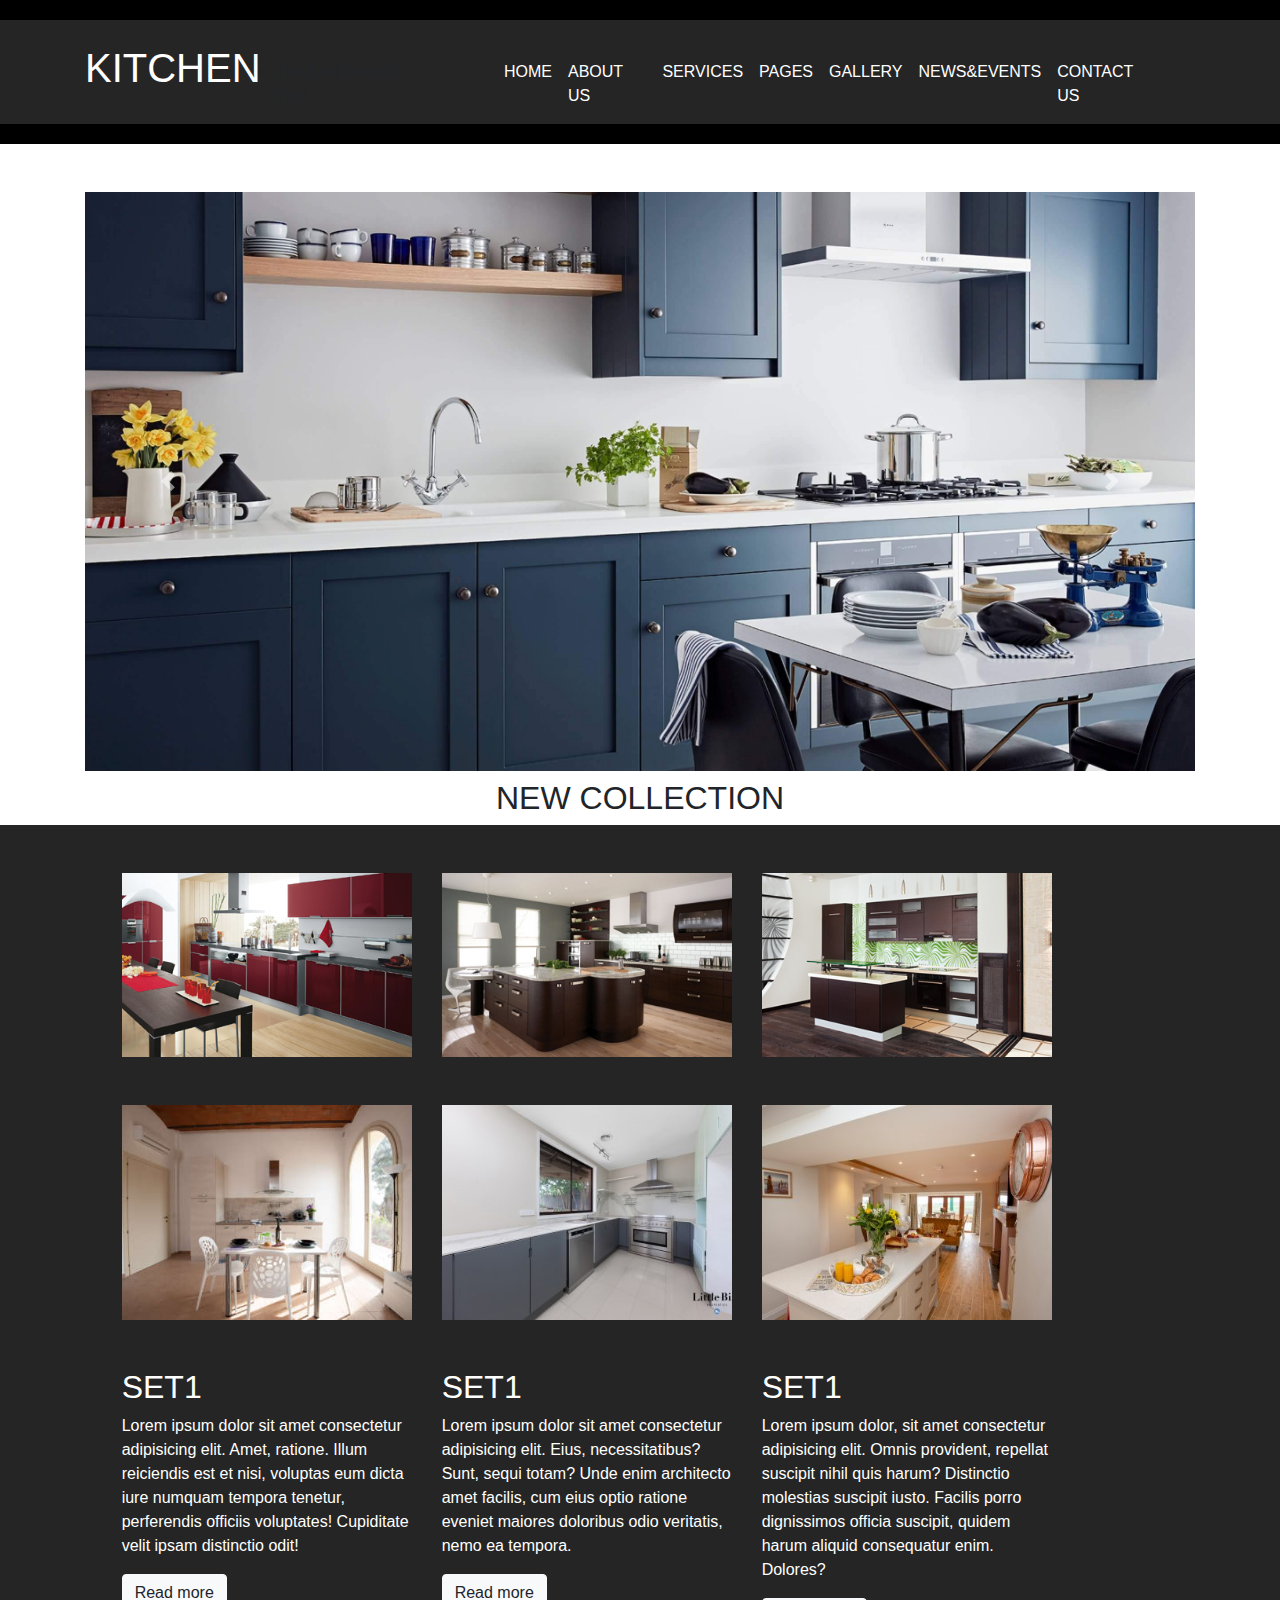
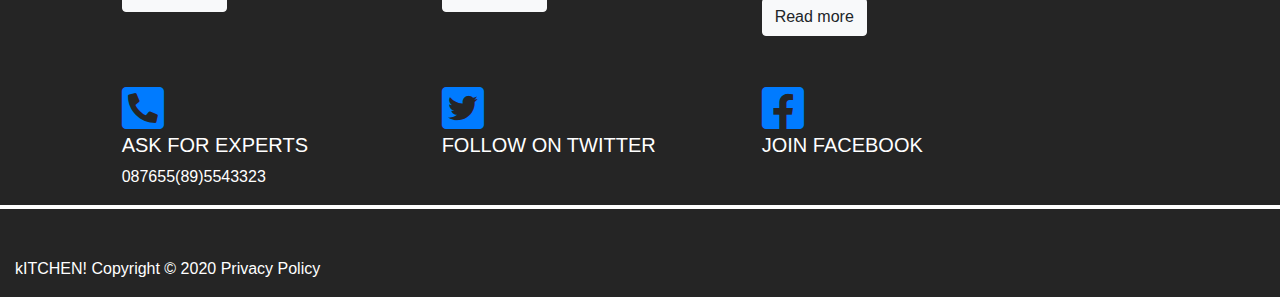
<file: index.html>
<!DOCTYPE html>
<html>

<head>
    <title>Home</title>
    <link rel="stylesheet" href="css/all.min.css">
    <link rel="stylesheet" href="css/animate.css">
    <link rel="stylesheet" href="css/bootstrap.css">
    <link rel="stylesheet" href="css/style.css">
    <link rel="shortcut icon" href="images/favicon.ico">
</head>

<body>
    <!---------------------HEADER----------------------->
    <header class="top-header">
        <div class="container">
            <div class="row">
                <div class="col-md-12">
                </div>
                <!-- close column-->
            </div>
            <!--close row-->
        </div>
        <!--close container-->


        <div class="logo-section">

            <div class="container">
                <div class="row pt-4">

                    <div class="col-md-2 text-white ">
                        <h1>KITCHEN</h1>
                    </div>
                    <!-- close column-->
                    <div class="col-md-2 pt-3 ">
                        <ul>
                            <li>
                                <p>The Best Idea For You!</p>
                            </li>
                        </ul>
                    </div>

                    <div class="col-md-8">
                        <nav class="navbar navbar-expand-lg navbar-light  primary-bg ">
                            <div class="container ">
                                <button class="navbar-toggler" type="button" data-toggle="collapse" data-target="   #navbarSupportedContent" aria-controls="navbarSupportedContent" aria-expanded="false" aria-label="Toggle navigation">
              <span class="navbar-toggler-icon"></span>
          </button>

                                <div class="collapse navbar-collapse" id="navbarSupportedContent">
                                    <ul class="navbar-nav ">
                                        <li class="nav-item"><a class="nav-link text-white" href="index.html">HOME</a></li>
                                        <li class="nav-item"><a class="nav-link text-white" href="aboutus.html">ABOUT US </a></li>
                                        <li class="nav-item"> <a class="nav-link text-white" href="services.html">SERVICES</a> </li>
                                        <li class="nav-item"> <a class="nav-link text-white" href="pages.html">PAGES</a> </li>
                                        <li class="nav-item"> <a class="nav-link text-white" href="gallery.htnl">GALLERY</a> </li>
                                        <li class="nav-item"> <a class="nav-link text-white" href="news.html">NEWS&EVENTS</a> </li>
                                        <li class="nav-item"> <a class="nav-link text-white" href="contact.html">CONTACT US</a> </li>
                                    </ul>
                                </div>
                            </div>
                            <!--close container-->
                        </nav>

                    </div>
                    <!--closerow-->
                </div>
                <!--close row-->
            </div>
            <!--close container-->
        </div>
        <!---CLOSE LOGODIV-->

        <div class="top-header">
            <div class="container">
                <div class="row">
                    <div class="col-md-12">
                    </div>
                    <!-- close column-->
                </div>
                <!--close row-->
            </div>
            <!--close container-->

        </div>
    </header>

    <section class="sliding">
        <div class="container">
            <div class="row pt-5 ">
                <div class="col-md-12">

                    <div id="carouselExampleInterval" class="carousel slide" data-ride="carousel">
                        <div class="carousel-inner">
                            <div class="carousel-item active" data-interval="10000">
                                <img src="images/k2.jpg" class="d-block w-100" alt="...">
                            </div>
                            <div class="carousel-item" data-interval="2000">
                                <img src="images/k3.jpg" class="d-block w-100" alt="...">
                            </div>
                            <div class="carousel-item">
                                <img src="images/k4.jpg" class="d-block w-100" alt="...">
                            </div>
                            <div class="carousel-item">
                                <img src="images/k5.jpg" class="d-block w-100" alt="...">
                            </div>
                            <div class="carousel-item">
                                <img src="images/k6.png" class="d-block w-100" alt="...">
                            </div>
                            <div class="carousel-item">
                                <img src="images/k7.jpg" class="d-block w-100" alt="...">
                            </div>
                        </div>
                        <a class="carousel-control-prev" href="#carouselExampleInterval" role="button" data-slide="prev">
                            <span class="carousel-control-prev-icon" aria-hidden="true"></span>
                            <span class="sr-only">Previous</span>
                        </a>
                        <a class="carousel-control-next" href="#carouselExampleInterval" role="button" data-slide="next">
                            <span class="carousel-control-next-icon" aria-hidden="true"></span>
                            <span class="sr-only">Next</span>
                        </a>
                    </div>
                    <!-- close column-->
                </div>
                <!--close row-->
            </div>
            <!--close container-->


    </section>





    <section class="sliding">
        <div class="container-fluid pt-2">
            <h2 class="text-center">NEW COLLECTION</h2>
            <div class="row pt-5 color-gray">
                <div class="col-md-1 ">
                </div>

                <div class="col-md-3 ">
                    <img src="images/sk1.jpg">
                </div>
                <div class="col-md-3 ">
                    <img src="images/ck2.jpg">
                </div>
                <div class="col-md-3 ">
                    <img src="images/ck1.jpg">

                </div>
                <div class="col-md-1 ">
                </div>
            </div>
            <!--closerow-->

            <div class="row pt-5 color-gray">
                <div class="col-md-1 ">
                </div>
                <div class="col-md-3 ">
                    <img src="images/sk0.jpg">
                </div>
                <div class="col-md-3 ">
                    <img src="images/sk5.jpg">
                </div>
                <div class="col-md-3 ">
                    <img src="images/sk6.jpg">
                </div>
                <div class="col-md-1 ">
                </div>
            </div>
            <!--closerow-->

            <div class="row pt-5 color-gray text-white">


                <div class="col-md-1 ">

                </div>
                <div class="col-md-3 ">
                    <h2>SET1</h2>
                    <p>Lorem ipsum dolor sit amet consectetur adipisicing elit. Amet, ratione. Illum reiciendis est et nisi, voluptas eum dicta iure numquam tempora tenetur, perferendis officiis voluptates! Cupiditate velit ipsam distinctio odit!</p>
                    <button type="button" class="btn btn-light" data-toggle="button" aria-pressed="false">
                        Read more
                      </button>
                </div>
                <div class="col-md-3 ">
                    <h2>SET1</h2>
                    <p>Lorem ipsum dolor sit amet consectetur adipisicing elit. Eius, necessitatibus? Sunt, sequi totam? Unde enim architecto amet facilis, cum eius optio ratione eveniet maiores doloribus odio veritatis, nemo ea tempora.</p>
                    <button type="button" class="btn btn-light" data-toggle="button" aria-pressed="false">
                        Read more
                      </button>
                </div>
                <div class="col-md-3 ">
                    <h2>SET1</h2>
                    <p>Lorem ipsum dolor, sit amet consectetur adipisicing elit. Omnis provident, repellat suscipit nihil quis harum? Distinctio molestias suscipit iusto. Facilis porro dignissimos officia suscipit, quidem harum aliquid consequatur enim.
                        Dolores?
                    </p>
                    <button type="button" class="btn btn-light" data-toggle="button" aria-pressed="false">
                        Read more
                      </button>
                </div>
                <div class="col-md-1 ">
                </div>



            </div>
            <!--closerow-->

            <!-- <div class="full-container pt-2"> -->
            <div class="row pt-5 color-gray text-white">
                <div class="col-md-1 ">
                </div>

                <div class="col-md-3 ">
                    <a href="https://www.facebook.com/pages/category/coffee-shop/" target="_blank"> <span class="fa fa-phone-square-alt fa-3x"></span></a>
                    <h5>ASK FOR EXPERTS</h5>
                    <p>087655(89)5543323</p>
                </div>
                <div class="col-md-3 ">
                    <a href="https://twitter.com/CityKitchener?ref_src=twsrc%5Egoogle%7Ctwcamp%5Eserp%7Ctwgr%5Eauthor" target="_blank"> <span class="fab fa-twitter-square fa-3x"></span></a>
                    <h5>FOLLOW ON TWITTER</h5>
                </div>
                <div class="col-md-3 ">
                    <a href="https://www.facebook.com/thekitchenlhr/" target="_blank"> <span class="fab fa-facebook-square fa-3x"></span></a>
                    <h5>JOIN FACEBOOK</h5>

                </div>

                <div class="col-md-1 ">

                </div>

            </div>
            <!--closerow-->


        </div>
        <!--close container-->


    </section>

    <footer>
        <div class="container-fluid pt-1">
            <div class="row pt-5 color-gray text-white">
                <div class="col-md-12">
                    <p> kITCHEN! Copyright © 2020 Privacy Policy</p>
                </div>
            </div>
        </div>

    </footer>



















    <script src="js/jquery-3.4.1.min.js"></script>
    <script src="js/bootstrap.min.js"></script>
    <script src="js/wow.min.js"></script>


</body>

</html>
</file>
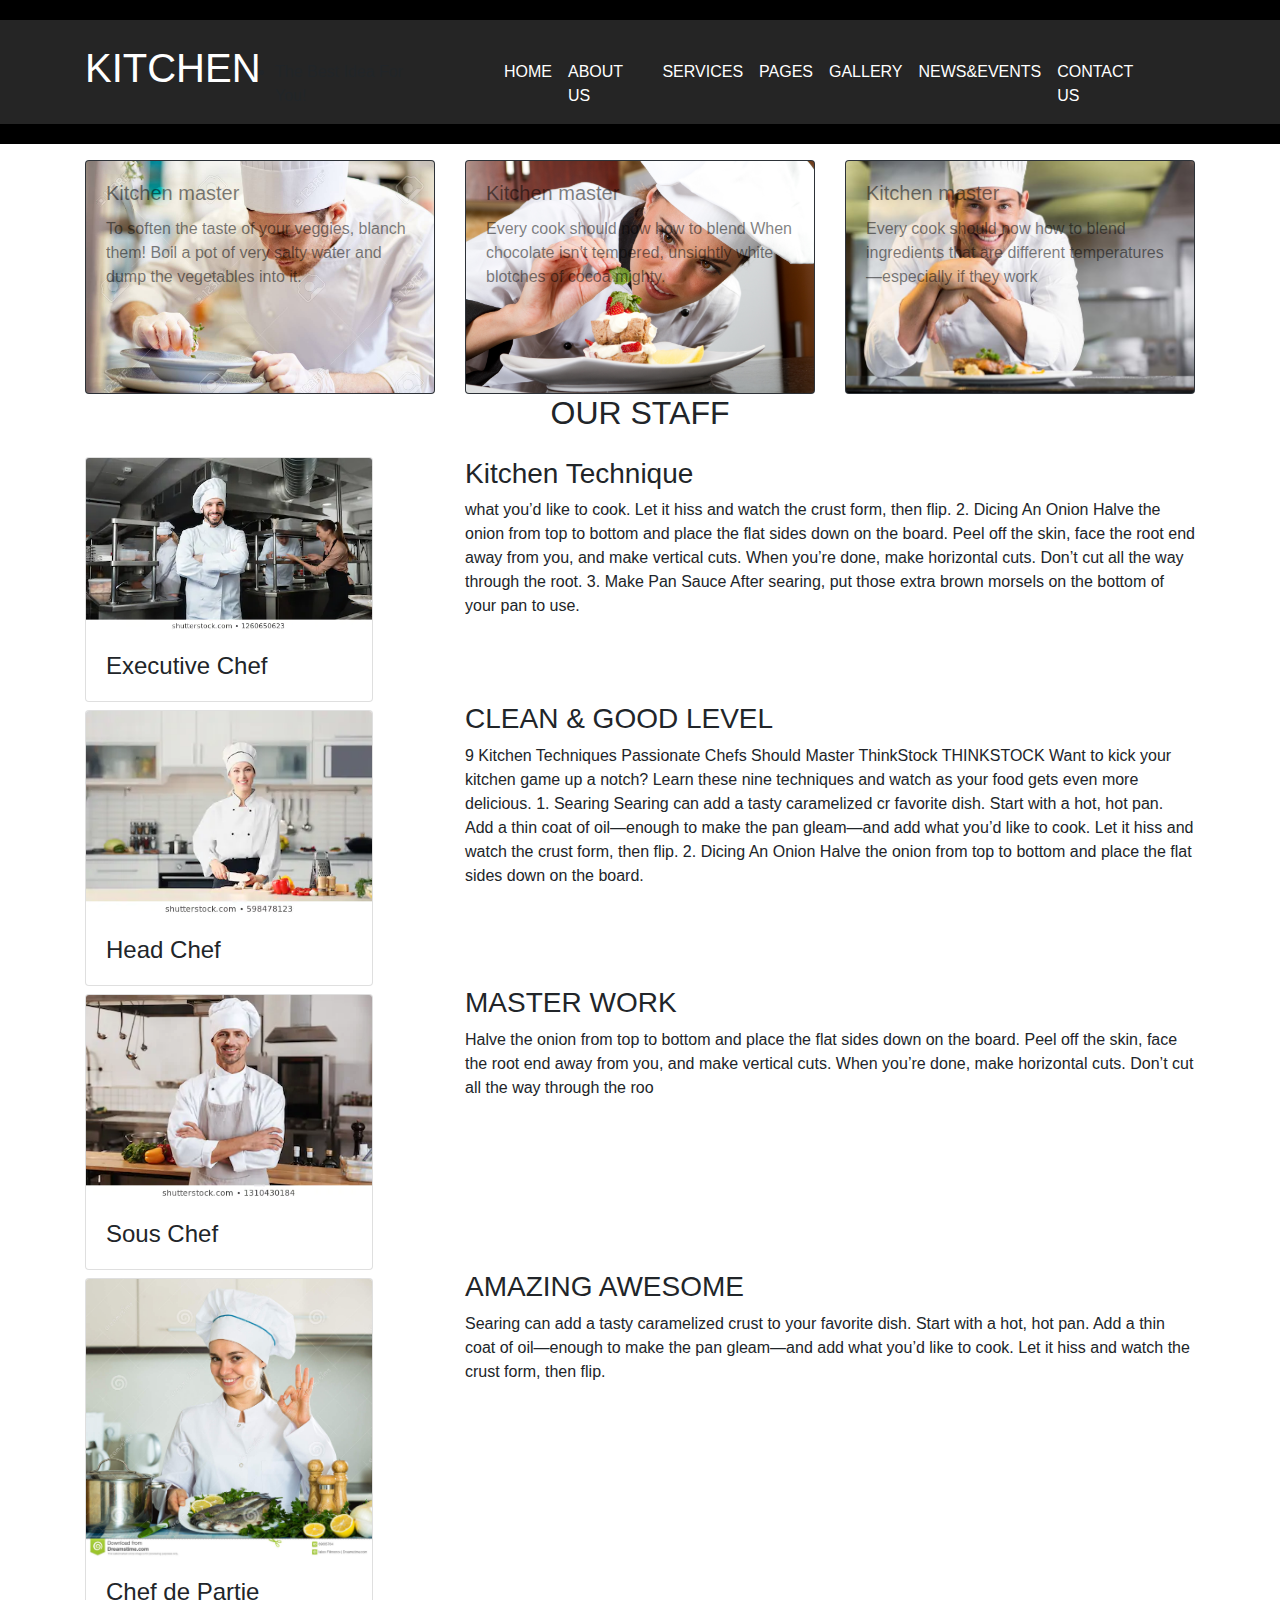
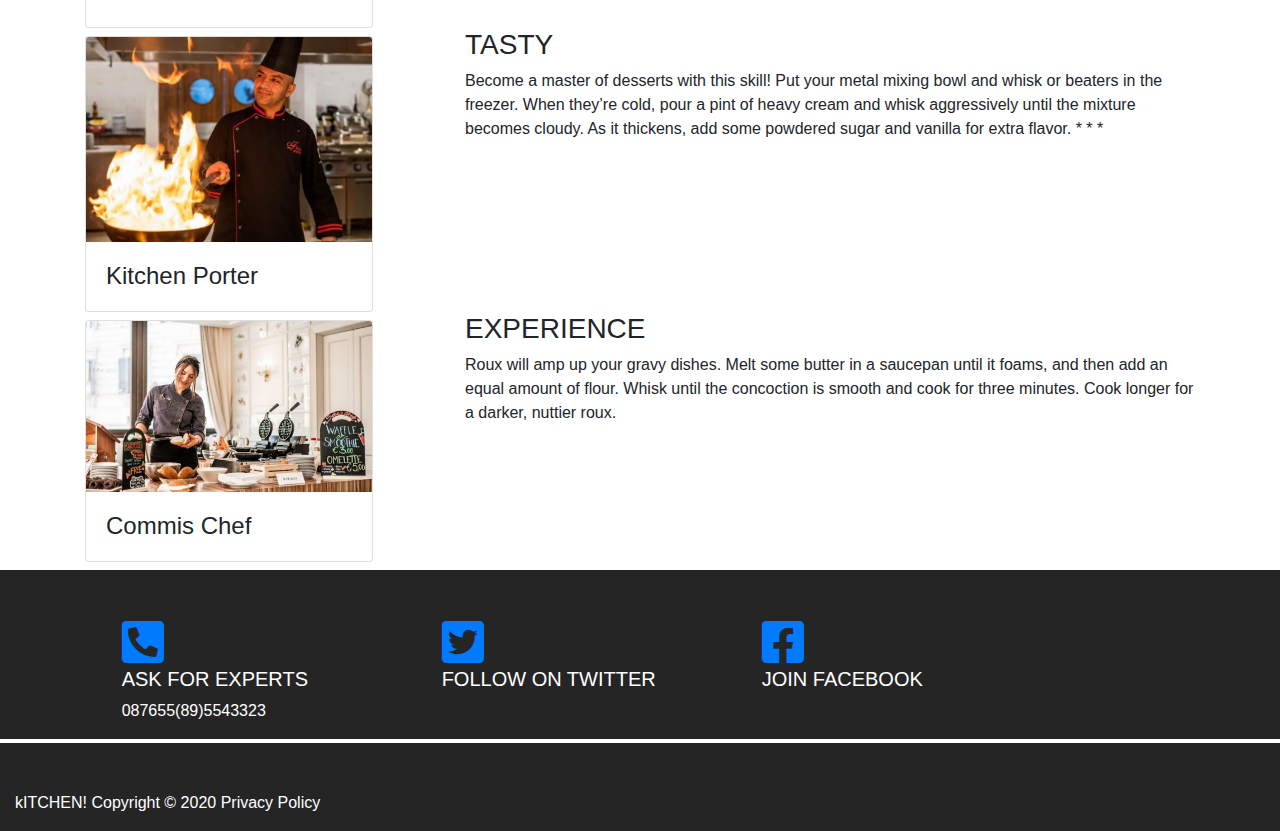
<file: aboutus.html>
<!DOCTYPE html>
<html>

<head>
    <title>About</title>
    <link rel="stylesheet" href="css/all.min.css">
    <link rel="stylesheet" href="css/animate.css">
    <link rel="stylesheet" href="css/bootstrap.css">
    <link rel="stylesheet" href="css/style.css">
    <link rel="shortcut icon" href="images/favicon.ico">
</head>

<body>
    <!---------------------HEADER----------------------->
    <header class="top-header">
        <div class="container">
            <div class="row">
                <div class="col-md-12">
                </div>
                <!-- close column-->
            </div>
            <!--close row-->
        </div>
        <!--close container-->


        <div class="logo-section">

            <div class="container">
                <div class="row pt-4">

                    <div class="col-md-2 text-white ">
                        <h1>KITCHEN</h1>
                    </div>
                    <!-- close column-->
                    <div class="col-md-2 pt-3 ">
                        <ul>
                            <li>
                                <p>The Best Idea For You!</p>
                            </li>
                        </ul>
                    </div>

                    <div class="col-md-8">
                        <nav class="navbar navbar-expand-lg navbar-light  primary-bg ">
                            <div class="container ">
                                <button class="navbar-toggler" type="button" data-toggle="collapse" data-target="   #navbarSupportedContent" aria-controls="navbarSupportedContent" aria-expanded="false" aria-label="Toggle navigation">
              <span class="navbar-toggler-icon"></span>
          </button>

                                <div class="collapse navbar-collapse" id="navbarSupportedContent">
                                    <ul class="navbar-nav ">
                                        <li class="nav-item"><a class="nav-link text-white" href="index.html">HOME</a></li>
                                        <li class="nav-item"><a class="nav-link text-white" href="aboutus.html">ABOUT US </a></li>
                                        <li class="nav-item"> <a class="nav-link text-white" href="services.html">SERVICES</a> </li>
                                        <li class="nav-item"> <a class="nav-link text-white" href="pages.html">PAGES</a> </li>
                                        <li class="nav-item"> <a class="nav-link text-white" href="gallery.html">GALLERY</a> </li>
                                        <li class="nav-item"> <a class="nav-link text-white" href="#">NEWS&EVENTS</a> </li>
                                        <li class="nav-item"> <a class="nav-link text-white" href="contactus.html">CONTACT US</a> </li>
                                    </ul>
                                </div>
                            </div>
                            <!--close container-->
                        </nav>

                    </div>
                    <!--closerow-->
                </div>
                <!--close row-->
            </div>
            <!--close container-->
        </div>
        <!---CLOSE LOGODIV-->

        <div class="top-header">
            <div class="container">
                <div class="row">
                    <div class="col-md-12">
                    </div>
                    <!-- close column-->
                </div>
                <!--close row-->
            </div>
            <!--close container-->

        </div>
    </header>


    <section>
        <div class="container">

            <div class="row pt-3">

                <div class="col-md-4">
                    <div class="card bg-dark text-black-50">
                        <img src="images/kc10.jpg" class="card-img" alt="...">
                        <div class="card-img-overlay">
                            <h5 class="card-title">Kitchen master</h5>
                            <p class="card-text">To soften the taste of your veggies, blanch them! Boil a pot of very salty water and dump the vegetables into it.</p>
                        </div>
                    </div>
                </div>
                <!-- close column-->


                <div class="col-md-4">
                    <div class="card bg-dark text-black-50">
                        <img src="images/kc9.jpg" class="card-img" alt="...">
                        <div class="card-img-overlay">
                            <h5 class="card-title">Kitchen master</h5>
                            <p class="card-text">Every cook should now how to blend When chocolate isn’t tempered, unsightly white blotches of cocoa mighty.</p>
                        </div>
                    </div>
                </div>
                <!-- close column-->


                <div class="col-md-4">
                    <div class="card bg-dark text-black-50">
                        <img src="images/kc8.jpg" class="card-img" alt="...">
                        <div class="card-img-overlay">
                            <h5 class="card-title">Kitchen master</h5>
                            <p class="card-text">Every cook should now how to blend ingredients that are different temperatures—especially if they work</p>
                        </div>
                    </div>
                </div>
                <!-- close column-->


            </div>
            <!--close row-->
        </div>
        <!--close container-->



    </section>



    <section>
        <div class="container">
            <h2 class="text-center"> OUR STAFF</h2>
            <div class="row pt-3">



                <div class="col-md-4">
                    <div class="card" style="width: 18rem;">
                        <img src="images/kc6.webp" class="card-img-top" alt="...">
                        <div class="card-body">
                            <h4 class="card-text">Executive Chef</h4>
                        </div>
                    </div>

                </div>
                <!-- close column-->
                <div class="col-md-8">
                    <h3>Kitchen Technique</h3>
                    <p>

                        what you’d like to cook. Let it hiss and watch the crust form, then flip. 2. Dicing An Onion Halve the onion from top to bottom and place the flat sides down on the board. Peel off the skin, face the root end away from you, and make vertical cuts. When
                        you’re done, make horizontal cuts. Don’t cut all the way through the root. 3. Make Pan Sauce After searing, put those extra brown morsels on the bottom of your pan to use.


                    </p>

                </div>


                <div class="col-md-4 pt-2">
                    <div class="card" style="width: 18rem;">
                        <img src="images/kc4.webp" class="card-img-top" alt="...">
                        <div class="card-body">
                            <h4 class="card-text">Head Chef</h4>
                        </div>
                    </div>

                </div>
                <!-- close column-->
                <div class="col-md-8">
                    <h3>CLEAN & GOOD LEVEL</h3>
                    <p>

                        9 Kitchen Techniques Passionate Chefs Should Master ThinkStock THINKSTOCK Want to kick your kitchen game up a notch? Learn these nine techniques and watch as your food gets even more delicious. 1. Searing Searing can add a tasty caramelized cr favorite
                        dish. Start with a hot, hot pan. Add a thin coat of oil—enough to make the pan gleam—and add what you’d like to cook. Let it hiss and watch the crust form, then flip. 2. Dicing An Onion Halve the onion from top to bottom and place
                        the flat sides down on the board.

                    </p>

                </div>



                <div class="col-md-4 pt-2">
                    <div class="card" style="width: 18rem;">
                        <img src="images/kc2.webp" class="card-img-top" alt="...">
                        <div class="card-body">
                            <h4 class="card-text">Sous Chef</h4>
                        </div>
                    </div>

                </div>
                <!-- close column-->
                <div class="col-md-8">
                    <h3>MASTER WORK</h3>
                    <p>

                        Halve the onion from top to bottom and place the flat sides down on the board. Peel off the skin, face the root end away from you, and make vertical cuts. When you’re done, make horizontal cuts. Don’t cut all the way through the roo

                    </p>

                </div>


                <div class="col-md-4 pt-2">
                    <div class="card" style="width: 18rem;">
                        <img src="images/kc3.jpg" class="card-img-top" alt="...">
                        <div class="card-body">
                            <h4 class="card-text">Chef de Partie</h4>
                        </div>
                    </div>

                </div>
                <!-- close column-->
                <div class="col-md-8">
                    <h3>AMAZING AWESOME</h3>
                    <p>

                        Searing can add a tasty caramelized crust to your favorite dish. Start with a hot, hot pan. Add a thin coat of oil—enough to make the pan gleam—and add what you’d like to cook. Let it hiss and watch the crust form, then flip.
                    </p>

                </div>


                <div class="col-md-4 pt-2">
                    <div class="card" style="width: 18rem;">
                        <img src="images/kc7.jpg" class="card-img-top" alt="...">
                        <div class="card-body">
                            <h4 class="card-text">Kitchen Porter</h4>
                        </div>
                    </div>

                </div>
                <!-- close column-->
                <div class="col-md-8">
                    <h3>TASTY</h3>
                    <p>

                        Become a master of desserts with this skill! Put your metal mixing bowl and whisk or beaters in the freezer. When they’re cold, pour a pint of heavy cream and whisk aggressively until the mixture becomes cloudy. As it thickens, add some powdered sugar
                        and vanilla for extra flavor. * * *


                    </p>

                </div>




                <div class="col-md-4 pt-2">
                    <div class="card" style="width: 18rem;">
                        <img src="images/kc1.jpg" class="card-img-top" alt="...">
                        <div class="card-body">
                            <h4 class="card-text">Commis Chef</h4>
                        </div>
                    </div>

                </div>
                <!-- close column-->
                <div class="col-md-8">
                    <h3>EXPERIENCE</h3>
                    <p>

                        Roux will amp up your gravy dishes. Melt some butter in a saucepan until it foams, and then add an equal amount of flour. Whisk until the concoction is smooth and cook for three minutes. Cook longer for a darker, nuttier roux.



                    </p>

                </div>






            </div>
            <!--close row-->
        </div>
        <!--close container-->






        <div class="container-fluid pt-2">
            <div class="row pt-5 color-gray text-white">
                <div class="col-md-1 ">
                </div>

                <div class="col-md-3 ">
                    <a href="https://www.facebook.com/pages/category/coffee-shop/" target="_blank"> <span class="fa fa-phone-square-alt fa-3x"></span></a>
                    <h5>ASK FOR EXPERTS</h5>
                    <p>087655(89)5543323</p>
                </div>
                <div class="col-md-3 ">
                    <a href="https://twitter.com/CityKitchener?ref_src=twsrc%5Egoogle%7Ctwcamp%5Eserp%7Ctwgr%5Eauthor" target="_blank"> <span class="fab fa-twitter-square fa-3x"></span></a>
                    <h5>FOLLOW ON TWITTER</h5>
                </div>
                <div class="col-md-3 ">
                    <a href="https://www.facebook.com/thekitchenlhr/" target="_blank"> <span class="fab fa-facebook-square fa-3x"></span></a>
                    <h5>JOIN FACEBOOK</h5>

                </div>

                <div class="col-md-1 ">

                </div>

            </div>
            <!--closerow-->


        </div>
        <!--close container-->


    </section>

    <footer>
        <div class="container-fluid pt-1">
            <div class="row pt-5 color-gray text-white">
                <div class="col-md-12">
                    <p> kITCHEN! Copyright © 2020 Privacy Policy</p>
                </div>
            </div>
        </div>

    </footer>






    <script src="js/jquery-3.4.1.min.js"></script>
    <script src="js/bootstrap.min.js"></script>
    <script src="js/wow.min.js"></script>


</body>

</html>
</file>
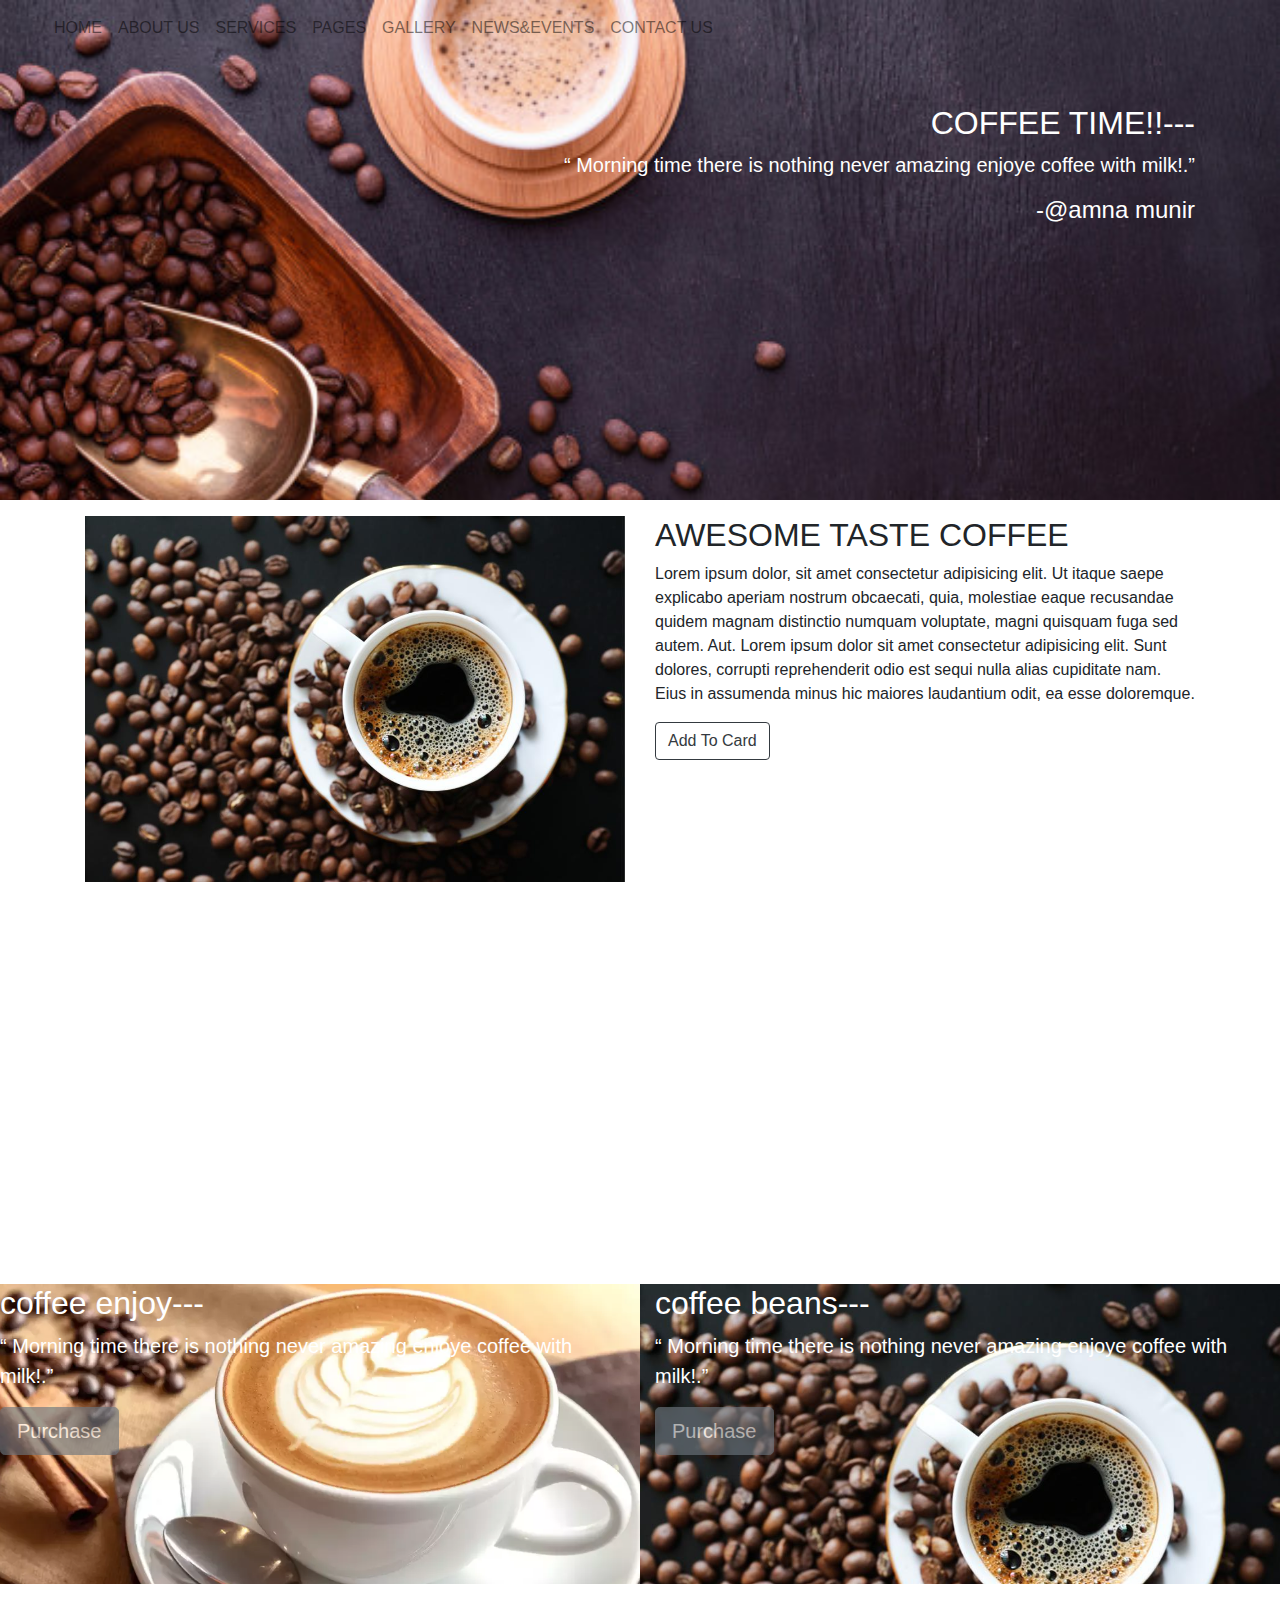
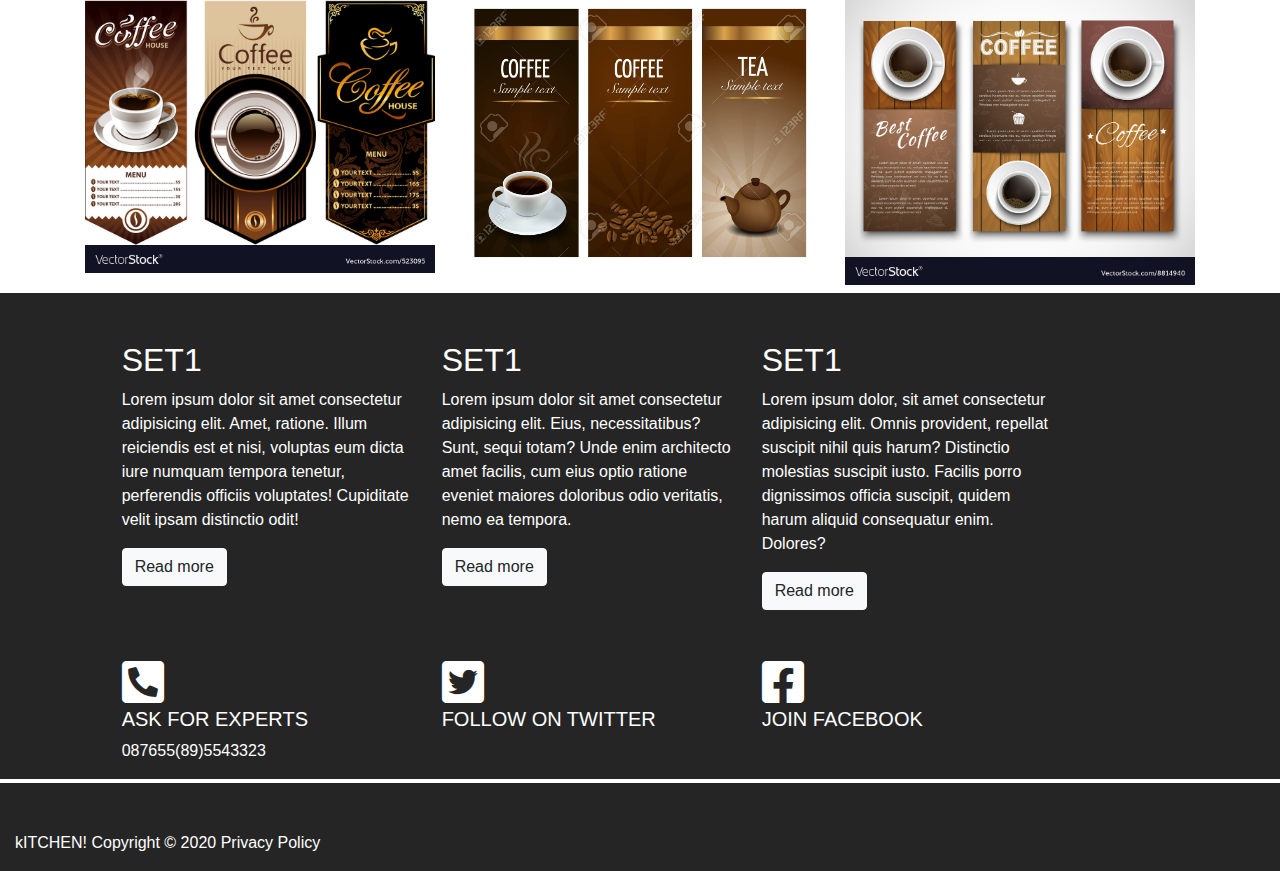
<file: coffee.html>
<!DOCTYPE html>
<html>

<head>
    <title>coffee</title>
    <link rel="stylesheet" href="css/all.min.css">
    <link rel="stylesheet" href="css/animate.css">
    <link rel="stylesheet" href="css/bootstrap.css">
    <link rel="stylesheet" href="css/style.css">
    <link rel="shortcut icon" href="https://thumbs.dreamstime.com/b/grano-de-caf%C3%A9-natural-icono-32987810.jpg">
</head>

<body>




    <!-------SECTION TESTIMONIAL--->
    <section class="testimonial">
        <div class="col-md-8">
            <nav class="navbar navbar-expand-lg navbar-light  primary-bg ">
                <div class="container">
                    <button class="navbar-toggler" type="button" data-toggle="collapse" data-target="   #navbarSupportedContent" aria-controls="navbarSupportedContent" aria-expanded="false" aria-label="Toggle navigation">
  <span class="navbar-toggler-icon"></span>
</button>

                    <div class="collapse navbar-collapse" id="navbarSupportedContent">
                        <ul class="navbar-nav ">
                            <li class="nav-item"><a class="nav-link" href="#">HOME</a></li>
                            <li class="nav-item"><a class="nav-link" href="#">ABOUT US </a></li>
                            <li class="nav-item"> <a class="nav-link" href="#">SERVICES</a> </li>
                            <li class="nav-item"> <a class="nav-link" href="#">PAGES</a> </li>
                            <li class="nav-item"> <a class="nav-link" href="#">GALLERY</a> </li>
                            <li class="nav-item"> <a class="nav-link" href="#">NEWS&EVENTS</a> </li>
                            <li class="nav-item"> <a class="nav-link" href="#">CONTACT US</a> </li>
                        </ul>
                    </div>
                </div>
                <!--close container-->
            </nav>

        </div>
        <!--closerow-->

        <div class="container text-right text-white pt-5">
            <h2>COFFEE TIME!!---</h2>
            <p class="lead">
                “ Morning time there is nothing never amazing enjoye coffee with milk!.”
            </p>
            <h4>-@amna munir</h4>
        </div>
        <!----close container--->

    </section>
    <!--close section............................-->


    <section>
        <div class="container">
            <div class="row pt-3">
                <div class="col-md-6">
                    <img src="images/coffee1.jpg">
                </div>
                <!--close col-->
                <div class="col-md-6">
                    <h2>AWESOME TASTE COFFEE</h2>
                    <p>Lorem ipsum dolor, sit amet consectetur adipisicing elit. Ut itaque saepe explicabo aperiam nostrum obcaecati, quia, molestiae eaque recusandae quidem magnam distinctio numquam voluptate, magni quisquam fuga sed autem. Aut. Lorem ipsum
                        dolor sit amet consectetur adipisicing elit. Sunt dolores, corrupti reprehenderit odio est sequi nulla alias cupiditate nam. Eius in assumenda minus hic maiores laudantium odit, ea esse doloremque.
                    </p>
                    <button type="button" class="btn btn-outline-dark">Add To Card</button>

                </div>

            </div>
            <!--rowclose-->
        </div>
        <!--closecontainer-->

    </section>

    <section>

        <div class="container">
            <div class="row pt-3">
                <div class="col-md-6">
                    <iframe width="560" height="315" src="https://www.youtube.com/embed/LrDJRUuEE_c" frameborder="0" allow="accelerometer; autoplay; encrypted-media; gyroscope; picture-in-picture" allowfullscreen></iframe>

                    </iframe>
                </div>

                <div class="col-md-6">
                    <iframe width="560" height="315" src="https://www.youtube.com/embed/MhUEeOyirBk" frameborder="0" allow="accelerometer; autoplay; encrypted-media; gyroscope; picture-in-picture" allowfullscreen></iframe>
                </div>


            </div>
            <!--rowclose-->
        </div>
        <!--closecontainer-->

    </section>


    <section>

        <div class=" text-left text-white pt-5">
            <div class="row pt-3">
                <div class="col-md-6 pics">
                    <h2>coffee enjoy---</h2>
                    <p class="lead">
                        “ Morning time there is nothing never amazing enjoye coffee with milk!.”
                    </p>
                    <button type="button" class="btn btn-secondary btn-lg" disabled>Purchase</button>


                </div>
                <div class="col-md-6 pics1">
                    <h2>coffee beans---</h2>
                    <p class="lead">
                        “ Morning time there is nothing never amazing enjoye coffee with milk!.”
                    </p>
                    <button type="button" class="btn btn-secondary btn-lg" disabled>Purchase</button>

                </div>

            </div>

            <!----close container--->
        </div>

    </section>
    <!--close section............................-->


    <section>

        <div class="container">
            <div class="row pt-3">
                <div class="col-md-4">
                    <img src="images/ct.jpg">

                </div>
                <div class="col-md-4">
                    <img src="images/ct4.jpg">

                </div>
                <div class="col-md-4">
                    <img src="images/ct6.jpg">

                </div>








            </div>
        </div>
        <!----close container--->

    </section>
    <!--close section............................-->


    <section class="sliding">
        <div class="container-fluid pt-2">
            <div class="row pt-5 color-gray text-white">


                <div class="col-md-1 ">

                </div>
                <div class="col-md-3 ">
                    <h2>SET1</h2>
                    <p>Lorem ipsum dolor sit amet consectetur adipisicing elit. Amet, ratione. Illum reiciendis est et nisi, voluptas eum dicta iure numquam tempora tenetur, perferendis officiis voluptates! Cupiditate velit ipsam distinctio odit!</p>
                    <button type="button" class="btn btn-light" data-toggle="button" aria-pressed="false">
                        Read more
                      </button>
                </div>
                <div class="col-md-3 ">
                    <h2>SET1</h2>
                    <p>Lorem ipsum dolor sit amet consectetur adipisicing elit. Eius, necessitatibus? Sunt, sequi totam? Unde enim architecto amet facilis, cum eius optio ratione eveniet maiores doloribus odio veritatis, nemo ea tempora.</p>
                    <button type="button" class="btn btn-light" data-toggle="button" aria-pressed="false">
                        Read more
                      </button>
                </div>
                <div class="col-md-3 ">
                    <h2>SET1</h2>
                    <p>Lorem ipsum dolor, sit amet consectetur adipisicing elit. Omnis provident, repellat suscipit nihil quis harum? Distinctio molestias suscipit iusto. Facilis porro dignissimos officia suscipit, quidem harum aliquid consequatur enim.
                        Dolores?
                    </p>
                    <button type="button" class="btn btn-light" data-toggle="button" aria-pressed="false">
                        Read more
                      </button>
                </div>
                <div class="col-md-1 ">
                </div>



            </div>
            <!--closerow-->


            <div class="row pt-5 color-gray text-white">
                <div class="col-md-1 ">
                </div>

                <div class="col-md-3 ">
                    <span class="fa fa-phone-square-alt fa-3x"></span>
                    <h5>ASK FOR EXPERTS</h5>
                    <p>087655(89)5543323</p>
                </div>
                <div class="col-md-3 ">
                    <span class="fab fa-twitter-square fa-3x"></span>
                    <h5>FOLLOW ON TWITTER</h5>
                </div>
                <div class="col-md-3 ">
                    <span class="fab fa-facebook-square fa-3x"></span>
                    <h5>JOIN FACEBOOK</h5>

                </div>

                <div class="col-md-1 ">

                </div>

            </div>
            <!--closerow-->


        </div>
        <!--close container-->
    </section>



    <footer>
        <div class="container-fluid pt-1">
            <div class="row pt-5 color-gray text-white">
                <div class="col-md-12">
                    <p> kITCHEN! Copyright © 2020 Privacy Policy</p>
                </div>
            </div>
        </div>

    </footer>




    <script src="js/jquery-3.4.1.min.js"></script>
    <script src="js/bootstrap.min.js"></script>
    <script src="js/wow.min.js"></script>


</body>

</html>
</file>
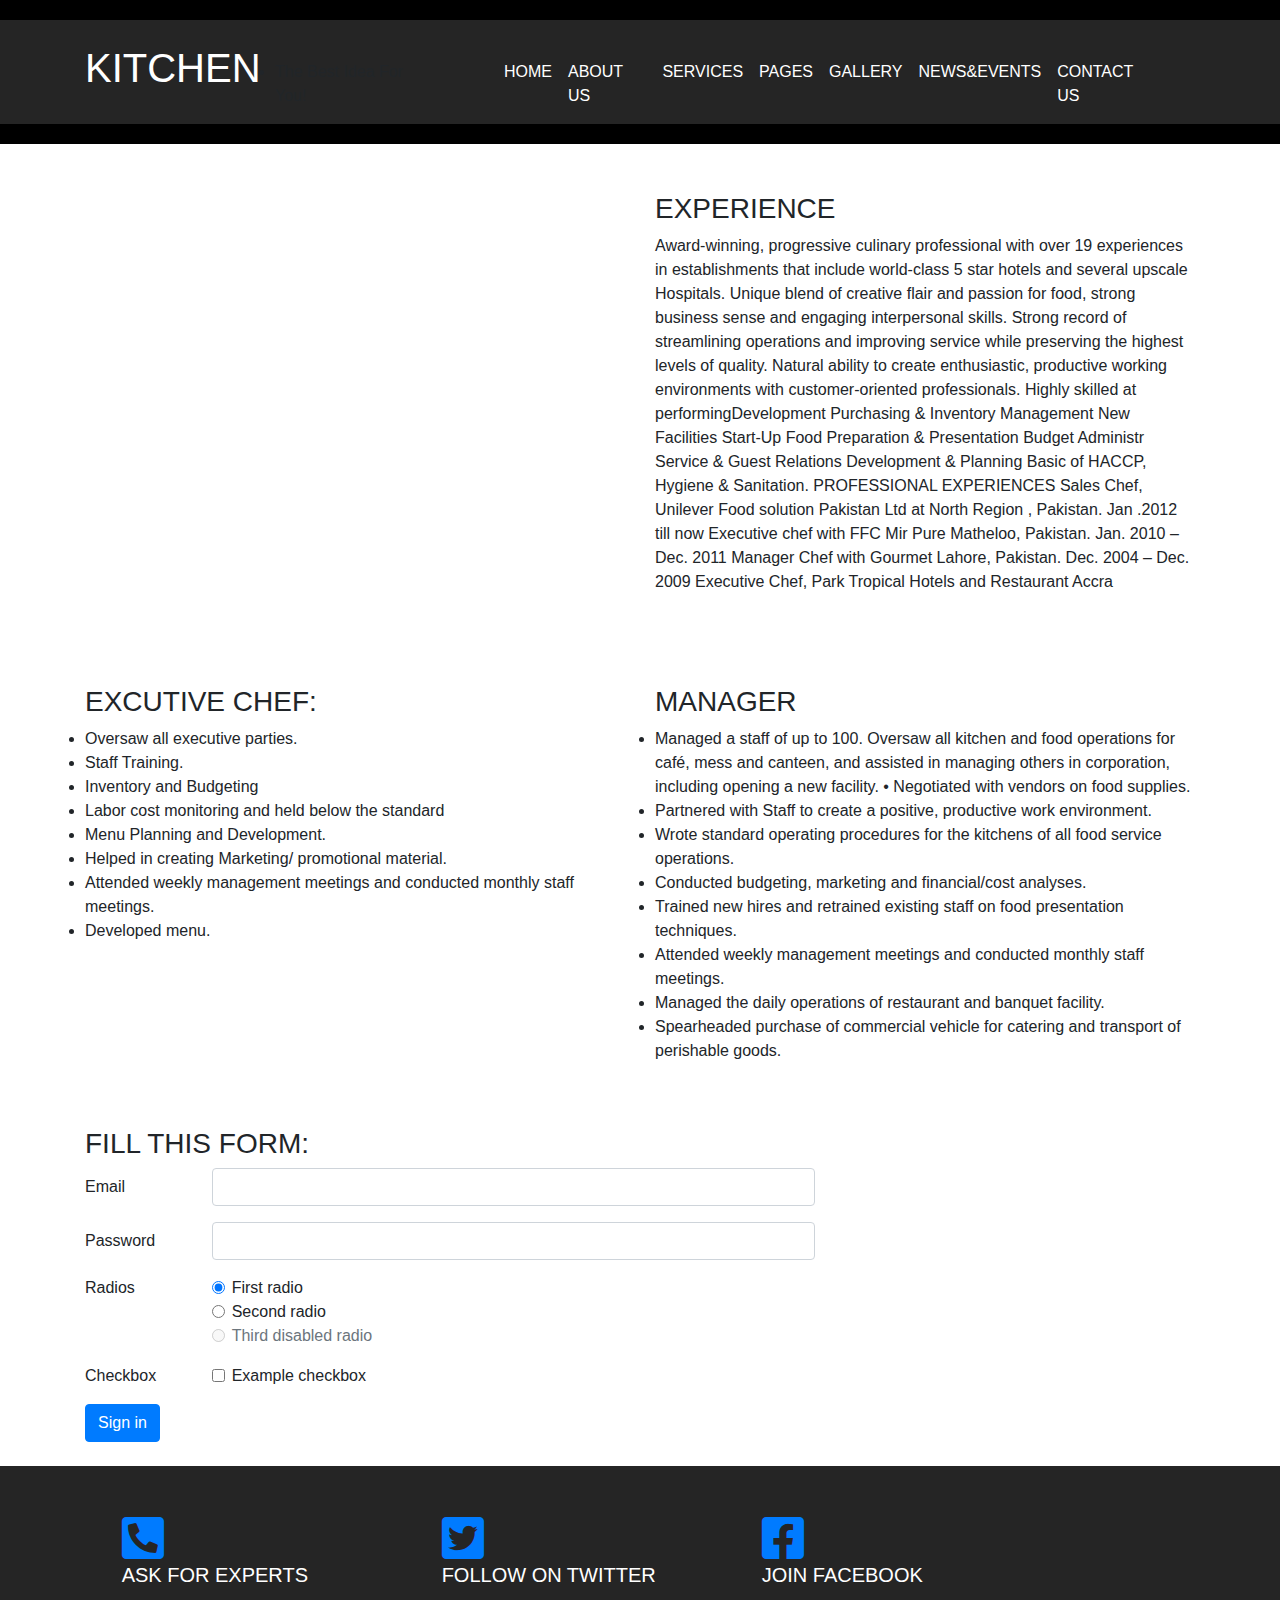
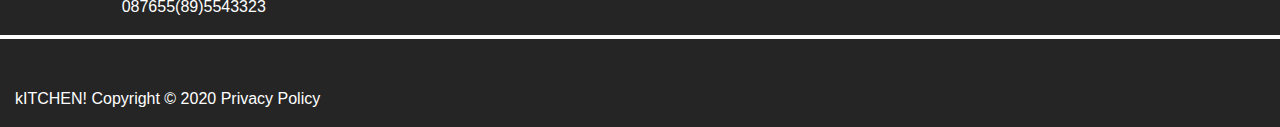
<file: contactus.html>
<!DOCTYPE html>
<html>

<head>
    <title>Contact</title>
    <link rel="stylesheet" href="css/all.min.css">
    <link rel="stylesheet" href="css/animate.css">
    <link rel="stylesheet" href="css/bootstrap.css">
    <link rel="stylesheet" href="css/style.css">
    <link rel="shortcut icon" href="images/favicon.ico">
</head>

<body>
    <!---------------------HEADER----------------------->
    <header class="top-header">
        <div class="container">
            <div class="row">
                <div class="col-md-12">
                </div>
                <!-- close column-->
            </div>
            <!--close row-->
        </div>
        <!--close container-->


        <div class="logo-section">

            <div class="container">
                <div class="row pt-4">

                    <div class="col-md-2 text-white ">
                        <h1>KITCHEN</h1>
                    </div>
                    <!-- close column-->
                    <div class="col-md-2 pt-3 ">
                        <ul>
                            <li>
                                <p>The Best Idea For You!</p>
                            </li>
                        </ul>
                    </div>

                    <div class="col-md-8">
                        <nav class="navbar navbar-expand-lg navbar-light  primary-bg ">
                            <div class="container ">
                                <button class="navbar-toggler" type="button" data-toggle="collapse" data-target="   #navbarSupportedContent" aria-controls="navbarSupportedContent" aria-expanded="false" aria-label="Toggle navigation">
              <span class="navbar-toggler-icon"></span>
          </button>

                                <div class="collapse navbar-collapse" id="navbarSupportedContent">
                                    <ul class="navbar-nav ">
                                        <li class="nav-item"><a class="nav-link text-white" href="index.html">HOME</a></li>
                                        <li class="nav-item"><a class="nav-link text-white" href="aboutus.html">ABOUT US </a></li>
                                        <li class="nav-item"> <a class="nav-link text-white" href="services.html">SERVICES</a> </li>
                                        <li class="nav-item"> <a class="nav-link text-white" href="pages.html">PAGES</a> </li>
                                        <li class="nav-item"> <a class="nav-link text-white" href="gallery.html">GALLERY</a> </li>
                                        <li class="nav-item"> <a class="nav-link text-white" href="news.html">NEWS&EVENTS</a> </li>
                                        <li class="nav-item"> <a class="nav-link text-white" href="contactus.html">CONTACT US</a> </li>
                                    </ul>
                                </div>
                            </div>
                            <!--close container-->
                        </nav>

                    </div>
                    <!--closerow-->
                </div>
                <!--close row-->
            </div>
            <!--close container-->
        </div>
        <!---CLOSE LOGODIV-->

        <div class="top-header">
            <div class="container">
                <div class="row">
                    <div class="col-md-12">
                    </div>
                    <!-- close column-->
                </div>
                <!--close row-->
            </div>
            <!--close container-->

        </div>
    </header>






    <section class="google map">
        <div class="container">
            <div class="row">
                <div class="col-md-6">
                    <div class="spinner-grow" role="status">
                        <span class="sr-only">Loading...</span>

                    </div>

                    <iframe src="https://www.google.com/maps/embed?pb=!1m18!1m12!1m3!1d3617.888776280523!2d67.08167921452495!3d24.935858648373667!2m3!1f0!2f0!3f0!3m2!1i1024!2i768!4f13.1!3m3!1m2!1s0x3eb33f95621f8045%3A0x9477cd2397d4bf3f!2sThe%20Chef&#39;s%20Kitchen!5e0!3m2!1sen!2s!4v1586631958820!5m2!1sen!2s"
                        width="600" height="450" frameborder="0" style="border:0;" allowfullscreen="" aria-hidden="false" tabindex="0"></iframe>
                </div>
                <div class="col-md-6 pt-5">

                    <h3>EXPERIENCE</h3>
                    <p>

                        Award-winning, progressive culinary professional with over 19 experiences in establishments that include world-class 5 star hotels and several upscale Hospitals. Unique blend of creative flair and passion for food, strong business sense and engaging interpersonal
                        skills. Strong record of streamlining operations and improving service while preserving the highest levels of quality. Natural ability to create enthusiastic, productive working environments with customer-oriented professionals.
                        Highly skilled at performingDevelopment Purchasing & Inventory Management New Facilities Start-Up Food Preparation & Presentation Budget Administr Service & Guest Relations Development & Planning Basic of HACCP, Hygiene & Sanitation.
                        PROFESSIONAL EXPERIENCES Sales Chef, Unilever Food solution Pakistan Ltd at North Region , Pakistan. Jan .2012 till now Executive chef with FFC Mir Pure Matheloo, Pakistan. Jan. 2010 – Dec. 2011 Manager Chef with Gourmet Lahore,
                        Pakistan. Dec. 2004 – Dec. 2009 Executive Chef, Park Tropical Hotels and Restaurant Accra</p>


                </div>

                <div class="col-md-6 pt-5">

                    <h3>EXCUTIVE CHEF:
                    </h3>
                    <ul>

                        <li>Oversaw all executive parties.</li>
                        <li>Staff Training.</li>
                        <li> Inventory and Budgeting</li>
                        <li>Labor cost monitoring and held below the standard</li>
                        <li>Menu Planning and Development.</li>
                        <li>Helped in creating Marketing/ promotional material.</li>
                        <li>Attended weekly management meetings and conducted monthly staff meetings.</li>
                        <li>Developed menu.</li>
                    </ul>




                </div>


                <div class="col-md-6 pt-5">

                    <h3>MANAGER</h3>

                    <ul>
                        <li>Managed a staff of up to 100. Oversaw all kitchen and food operations for café, mess and canteen, and assisted in managing others in corporation, including opening a new facility. • Negotiated with vendors on food supplies.</li>
                        <li>Partnered with Staff to create a positive, productive work environment.</li>
                        <li>Wrote standard operating procedures for the kitchens of all food service operations.</li>
                        <li>Conducted budgeting, marketing and financial/cost analyses.</li>
                        <li> Trained new hires and retrained existing staff on food presentation techniques.</li>
                        <li>Attended weekly management meetings and conducted monthly staff meetings.</li>
                        <li>Managed the daily operations of restaurant and banquet facility.</li>
                        <li>Spearheaded purchase of commercial vehicle for catering and transport of perishable goods.</li>
                    </ul>

                </div>

                <div class="col-md-8 pt-5">

                    <h3>FILL THIS FORM:</h3>

                    <form>
                        <div class="form-group row">
                            <label for="inputEmail3" class="col-sm-2 col-form-label">Email</label>
                            <div class="col-sm-10">
                                <input type="email" class="form-control" id="inputEmail3">
                            </div>
                        </div>
                        <div class="form-group row">
                            <label for="inputPassword3" class="col-sm-2 col-form-label">Password</label>
                            <div class="col-sm-10">
                                <input type="password" class="form-control" id="inputPassword3">
                            </div>
                        </div>
                        <fieldset class="form-group">
                            <div class="row">
                                <legend class="col-form-label col-sm-2 pt-0">Radios</legend>
                                <div class="col-sm-10">
                                    <div class="form-check">
                                        <input class="form-check-input" type="radio" name="gridRadios" id="gridRadios1" value="option1" checked>
                                        <label class="form-check-label" for="gridRadios1">
                                  First radio
                                </label>
                                    </div>
                                    <div class="form-check">
                                        <input class="form-check-input" type="radio" name="gridRadios" id="gridRadios2" value="option2">
                                        <label class="form-check-label" for="gridRadios2">
                                  Second radio
                                </label>
                                    </div>
                                    <div class="form-check disabled">
                                        <input class="form-check-input" type="radio" name="gridRadios" id="gridRadios3" value="option3" disabled>
                                        <label class="form-check-label" for="gridRadios3">
                                  Third disabled radio
                                </label>
                                    </div>
                                </div>
                            </div>
                        </fieldset>
                        <div class="form-group row">
                            <div class="col-sm-2">Checkbox</div>
                            <div class="col-sm-10">
                                <div class="form-check">
                                    <input class="form-check-input" type="checkbox" id="gridCheck1">
                                    <label class="form-check-label" for="gridCheck1">
                                Example checkbox
                              </label>
                                </div>
                            </div>
                        </div>
                        <div class="form-group row">
                            <div class="col-sm-10">
                                <button type="submit" class="btn btn-primary">Sign in</button>
                            </div>
                        </div>
                    </form>

                </div>



            </div>

            <!--closerow-->
        </div>
        <!--container-->

    </section>

    <div class="container-fluid pt-2">
        <div class="row pt-5 color-gray text-white">
            <div class="col-md-1 ">
            </div>

            <div class="col-md-3 ">
                <a href="https://www.facebook.com/pages/category/coffee-shop/" target="_blank"> <span class="fa fa-phone-square-alt fa-3x"></span></a>
                <h5>ASK FOR EXPERTS</h5>
                <p>087655(89)5543323</p>
            </div>
            <div class="col-md-3 ">
                <a href="https://twitter.com/CityKitchener?ref_src=twsrc%5Egoogle%7Ctwcamp%5Eserp%7Ctwgr%5Eauthor" target="_blank"> <span class="fab fa-twitter-square fa-3x"></span></a>
                <h5>FOLLOW ON TWITTER</h5>
            </div>
            <div class="col-md-3 ">
                <a href="https://www.facebook.com/thekitchenlhr/" target="_blank"> <span class="fab fa-facebook-square fa-3x"></span></a>
                <h5>JOIN FACEBOOK</h5>

            </div>

            <div class="col-md-1 ">

            </div>

        </div>
        <!--closerow-->


    </div>
    <!--close container-->
    <footer>
        <div class="container-fluid pt-1">
            <div class="row pt-5 color-gray text-white">
                <div class="col-md-12">
                    <p> kITCHEN! Copyright © 2020 Privacy Policy</p>
                </div>
            </div>
        </div>

    </footer>









    <script src="js/jquery-3.4.1.min.js"></script>
    <script src="js/bootstrap.min.js"></script>
    <script src="js/wow.min.js"></script>


</body>

</html>
</file>
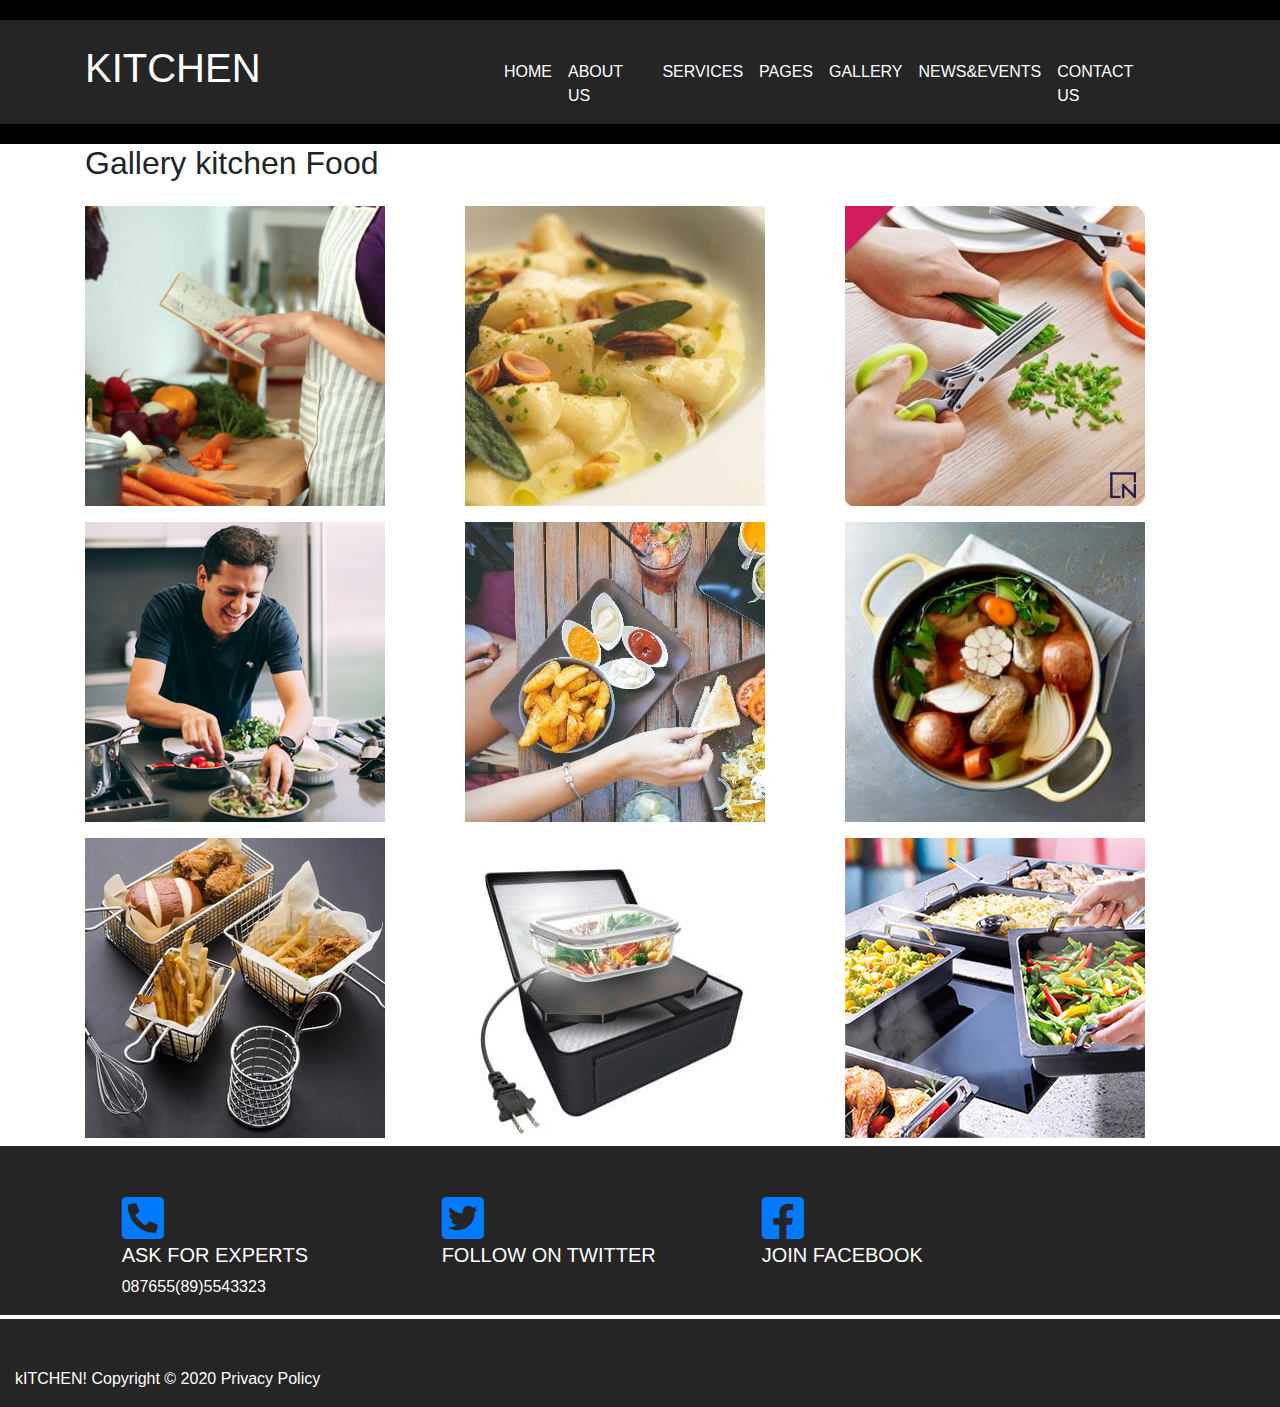
<file: gallery.html>
<!DOCTYPE html>
<html>

<head>
    <title>Gallery</title>
    <link rel="stylesheet" href="css/all.min.css">
    <link rel="stylesheet" href="css/animate.css">
    <link rel="stylesheet" href="css/bootstrap.css">
    <link rel="stylesheet" href="css/style.css">
    <link rel="shortcut icon" href="images/favicon.ico">
</head>

<body>
    <!---------------------HEADER----------------------->
    <header class="top-header">
        <div class="container">
            <div class="row">
                <div class="col-md-12">
                </div>
                <!-- close column-->
            </div>
            <!--close row-->
        </div>
        <!--close container-->


        <div class="logo-section">

            <div class="container">
                <div class="row pt-4">

                    <div class="col-md-2 text-white ">
                        <h1>KITCHEN</h1>
                    </div>
                    <!-- close column-->
                    <div class="col-md-2 pt-3 ">
                        <ul>
                            <li>
                                <p>The Best Idea For You!</p>
                            </li>
                        </ul>
                    </div>

                    <div class="col-md-8">
                        <nav class="navbar navbar-expand-lg navbar-light  primary-bg ">
                            <div class="container ">
                                <button class="navbar-toggler" type="button" data-toggle="collapse" data-target="   #navbarSupportedContent" aria-controls="navbarSupportedContent" aria-expanded="false" aria-label="Toggle navigation">
              <span class="navbar-toggler-icon"></span>
          </button>

                                <div class="collapse navbar-collapse" id="navbarSupportedContent">
                                    <ul class="navbar-nav ">
                                        <li class="nav-item"><a class="nav-link text-white" href="index.html">HOME</a></li>
                                        <li class="nav-item"><a class="nav-link text-white" href="aboutus.html">ABOUT US </a></li>
                                        <li class="nav-item"> <a class="nav-link text-white" href="services.html">SERVICES</a> </li>
                                        <li class="nav-item"> <a class="nav-link text-white" href="pages.html">PAGES</a> </li>
                                        <li class="nav-item"> <a class="nav-link text-white" href="gallery.html">GALLERY</a> </li>
                                        <li class="nav-item"> <a class="nav-link text-white" href="">NEWS&EVENTS</a> </li>
                                        <li class="nav-item"> <a class="nav-link text-white" href="contactus.html">CONTACT US</a> </li>
                                    </ul>
                                </div>
                            </div>
                            <!--close container-->
                        </nav>

                    </div>
                    <!--closerow-->
                </div>
                <!--close row-->
            </div>
            <!--close container-->
        </div>
        <!---CLOSE LOGODIV-->

        <div class="top-header">
            <div class="container">
                <div class="row">
                    <div class="col-md-12">
                    </div>
                    <!-- close column-->
                </div>
                <!--close row-->
            </div>
            <!--close container-->

        </div>
    </header>




    <section>
        <div class="container">
            <h2>Gallery kitchen Food</h2>
            <div class="row pt-3">

                <div class="col-md-4">

                    <img src="images/kf.jpg">

                </div>
                <div class="col-md-4">

                    <img src="images/kf1.jpg">

                </div>
                <div class="col-md-4">

                    <img src="images/kf2.jpg">

                </div>
            </div>
            <div class="row pt-3">
                <div class="col-md-4">

                    <img src="images/kf3.jpg">

                </div>
                <div class="col-md-4">

                    <img src="images/kf4.jpeg">

                </div>
                <div class="col-md-4">

                    <img src="images/kf5.jpg">

                </div>
            </div>
            <div class="row pt-3">
                <div class="col-md-4">

                    <img src="images/kf6.webp">

                </div>
                <div class="col-md-4">

                    <img src="images/kf7.jpg">

                </div>
                <div class="col-md-4">

                    <img src="images/kf8.jpg">

                </div>
            </div>


        </div>
        </div>
    </section>





















    <div class="container-fluid pt-2">
        <div class="row pt-5 color-gray text-white">
            <div class="col-md-1 ">
            </div>

            <div class="col-md-3 ">
                <a href="https://www.facebook.com/pages/category/coffee-shop/" target="_blank"> <span class="fa fa-phone-square-alt fa-3x"></span></a>
                <h5>ASK FOR EXPERTS</h5>
                <p>087655(89)5543323</p>
            </div>
            <div class="col-md-3 ">
                <a href="https://twitter.com/CityKitchener?ref_src=twsrc%5Egoogle%7Ctwcamp%5Eserp%7Ctwgr%5Eauthor" target="_blank"> <span class="fab fa-twitter-square fa-3x"></span></a>
                <h5>FOLLOW ON TWITTER</h5>
            </div>
            <div class="col-md-3 ">
                <a href="https://www.facebook.com/thekitchenlhr/" target="_blank"> <span class="fab fa-facebook-square fa-3x"></span></a>
                <h5>JOIN FACEBOOK</h5>

            </div>

            <div class="col-md-1 ">

            </div>

        </div>
        <!--closerow-->


    </div>
    <!--close container-->


    </section>

    <footer>
        <div class="container-fluid pt-1">
            <div class="row pt-5 color-gray text-white">
                <div class="col-md-12">
                    <p> kITCHEN! Copyright © 2020 Privacy Policy</p>
                </div>
            </div>
        </div>

    </footer>






    <script src="js/jquery-3.4.1.min.js"></script>
    <script src="js/bootstrap.min.js"></script>
    <script src="js/wow.min.js"></script>


</body>

</html>
</file>
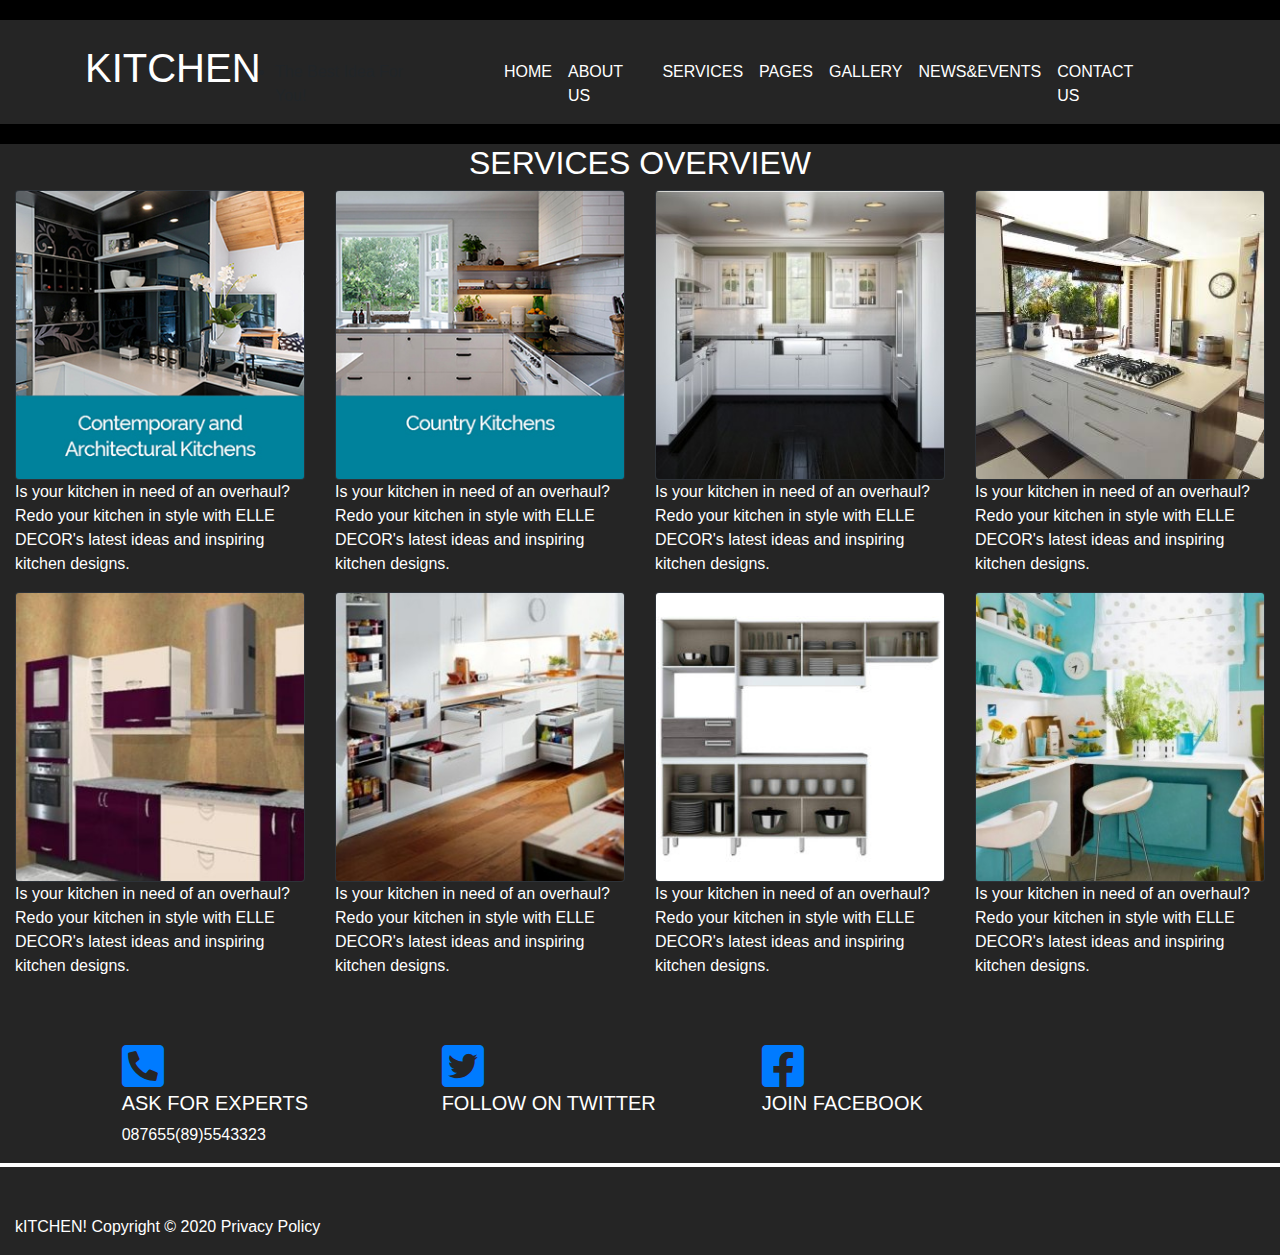
<file: services.html>
<!DOCTYPE html>
<html>

<head>
    <title>Service</title>
    <link rel="stylesheet" href="css/all.min.css">
    <link rel="stylesheet" href="css/animate.css">
    <link rel="stylesheet" href="css/bootstrap.css">
    <link rel="stylesheet" href="css/style.css">
    <link rel="shortcut icon" href="images/favicon.ico">
</head>

<body>
    <!---------------------HEADER----------------------->
    <header class="top-header">
        <div class="container">
            <div class="row">
                <div class="col-md-12">
                </div>
                <!-- close column-->
            </div>
            <!--close row-->
        </div>
        <!--close container-->


        <div class="logo-section">

            <div class="container">
                <div class="row pt-4">

                    <div class="col-md-2 text-white ">
                        <h1>KITCHEN</h1>
                    </div>
                    <!-- close column-->
                    <div class="col-md-2 pt-3 ">
                        <ul>
                            <li>
                                <p>The Best Idea For You!</p>
                            </li>
                        </ul>
                    </div>

                    <div class="col-md-8">
                        <nav class="navbar navbar-expand-lg navbar-light  primary-bg ">
                            <div class="container ">
                                <button class="navbar-toggler" type="button" data-toggle="collapse" data-target="   #navbarSupportedContent" aria-controls="navbarSupportedContent" aria-expanded="false" aria-label="Toggle navigation">
              <span class="navbar-toggler-icon"></span>
          </button>

                                <div class="collapse navbar-collapse" id="navbarSupportedContent">
                                    <ul class="navbar-nav ">
                                        <li class="nav-item"><a class="nav-link text-white" href="index.html">HOME</a></li>
                                        <li class="nav-item"><a class="nav-link text-white" href="aboutus.html">ABOUT US </a></li>
                                        <li class="nav-item"> <a class="nav-link text-white" href="services.html">SERVICES</a> </li>
                                        <li class="nav-item"> <a class="nav-link text-white" href="pages.html">PAGES</a> </li>
                                        <li class="nav-item"> <a class="nav-link text-white" href="gallery.html">GALLERY</a> </li>
                                        <li class="nav-item"> <a class="nav-link text-white" href="#">NEWS&EVENTS</a> </li>
                                        <li class="nav-item"> <a class="nav-link text-white" href="contactus.html">CONTACT US</a> </li>
                                    </ul>
                                </div>
                            </div>
                            <!--close container-->
                        </nav>

                    </div>
                    <!--closerow-->
                </div>
                <!--close row-->
            </div>
            <!--close container-->
        </div>
        <!---CLOSE LOGODIV-->

        <div class="top-header">
            <div class="container">
                <div class="row">
                    <div class="col-md-12">
                    </div>
                    <!-- close column-->
                </div>
                <!--close row-->
            </div>
            <!--close container-->

        </div>
    </header>




    <section>
        <div class="container-fluid color-gray">
            <h2 class="text-center text-white"> SERVICES OVERVIEW</h2>
            <div class="row   text-white">
                <div class="col-md-3">
                    <div class="card bg-dark text-white">
                        <img src="images/s1.jpg" class="card-img" alt="...">
                        <div class="card-img-overlay">

                        </div>
                        <!-- <p>Is your kitchen in need of an overhaul? Redo your kitchen in style with ELLE DECOR's latest ideas and inspiring kitchen designs.</p> -->
                    </div>
                    <p>Is your kitchen in need of an overhaul? Redo your kitchen in style with ELLE DECOR's latest ideas and inspiring kitchen designs.</p>
                </div>


                <div class="col-md-3">
                    <div class="card bg-dark text-white">
                        <img src="images/s2.jpg" class="card-img" alt="...">
                        <div class="card-img-overlay">

                        </div>
                    </div>
                    <p>Is your kitchen in need of an overhaul? Redo your kitchen in style with ELLE DECOR's latest ideas and inspiring kitchen designs.</p>
                </div>

                <div class="col-md-3">
                    <div class="card bg-dark text-white">
                        <img src="images/s3.jpg" class="card-img" alt="...">
                        <div class="card-img-overlay">

                        </div>
                    </div>
                    <p>Is your kitchen in need of an overhaul? Redo your kitchen in style with ELLE DECOR's latest ideas and inspiring kitchen designs.</p>
                </div>


                <div class="col-md-3">
                    <div class="card bg-dark text-white">
                        <img src="images/s4.jpg" class="card-img" alt="...">
                        <div class="card-img-overlay">

                        </div>
                    </div>
                    <p>Is your kitchen in need of an overhaul? Redo your kitchen in style with ELLE DECOR's latest ideas and inspiring kitchen designs.</p>
                </div>







            </div>
            <!--close row-->
        </div>
        <!--close container-->
    </section>





    <section>
        <div class="container-fluid color-gray">

            <div class="row   text-white">
                <div class="col-md-3">
                    <div class="card bg-dark text-white">
                        <img src="images/s5.jpg" class="card-img" alt="...">
                        <div class="card-img-overlay">

                        </div>
                        <!-- <p>Is your kitchen in need of an overhaul? Redo your kitchen in style with ELLE DECOR's latest ideas and inspiring kitchen designs.</p> -->
                    </div>
                    <p>Is your kitchen in need of an overhaul? Redo your kitchen in style with ELLE DECOR's latest ideas and inspiring kitchen designs.</p>
                </div>


                <div class="col-md-3">
                    <div class="card bg-dark text-white">
                        <img src="images/s6.jpg" class="card-img" alt="...">
                        <div class="card-img-overlay">

                        </div>
                    </div>
                    <p>Is your kitchen in need of an overhaul? Redo your kitchen in style with ELLE DECOR's latest ideas and inspiring kitchen designs.</p>
                </div>

                <div class="col-md-3">
                    <div class="card bg-dark text-white">
                        <img src="images/s8.jpg" class="card-img" alt="...">
                        <div class="card-img-overlay">

                        </div>
                    </div>
                    <p>Is your kitchen in need of an overhaul? Redo your kitchen in style with ELLE DECOR's latest ideas and inspiring kitchen designs.</p>
                </div>


                <div class="col-md-3">
                    <div class="card bg-dark text-white">
                        <img src="images/s11.jpg" class="card-img" alt="...">
                        <div class="card-img-overlay">

                        </div>
                    </div>
                    <p>Is your kitchen in need of an overhaul? Redo your kitchen in style with ELLE DECOR's latest ideas and inspiring kitchen designs.</p>
                </div>







            </div>
            <!--close row-->
        </div>
        <!--close container-->
    </section>




    <div class="container-fluid ">
        <div class="row pt-5 color-gray text-white">
            <div class="col-md-1 ">
            </div>

            <div class="col-md-3 ">
                <a href="https://www.facebook.com/pages/category/coffee-shop/" target="_blank"> <span class="fa fa-phone-square-alt fa-3x"></span></a>
                <h5>ASK FOR EXPERTS</h5>
                <p>087655(89)5543323</p>
            </div>
            <div class="col-md-3 ">
                <a href="https://twitter.com/CityKitchener?ref_src=twsrc%5Egoogle%7Ctwcamp%5Eserp%7Ctwgr%5Eauthor" target="_blank"> <span class="fab fa-twitter-square fa-3x"></span></a>
                <h5>FOLLOW ON TWITTER</h5>
            </div>
            <div class="col-md-3 ">
                <a href="https://www.facebook.com/thekitchenlhr/" target="_blank"> <span class="fab fa-facebook-square fa-3x"></span></a>
                <h5>JOIN FACEBOOK</h5>

            </div>

            <div class="col-md-1 ">

            </div>

        </div>
        <!--closerow-->


    </div>
    <!--close container-->


    </section>

    <footer>
        <div class="container-fluid pt-1">
            <div class="row pt-5 color-gray text-white">
                <div class="col-md-12">
                    <p> kITCHEN! Copyright © 2020 Privacy Policy</p>
                </div>
            </div>
        </div>

    </footer>






    <script src="js/jquery-3.4.1.min.js"></script>
    <script src="js/bootstrap.min.js"></script>
    <script src="js/wow.min.js"></script>


</body>

</html>
</file>
<file: css/style.css>
* {
    margin: 0;
    padding: 0;
}

html {
    box-sizing: border-box!important;
}

img,
iframe,
video {
    max-width: 100%;
}

.top-header {
    background-color: black;
    padding-top: 20px;
}

.logo-section {
    background-color: #252525;
}

.navbar-nav li a {
    color: white;
}

.color-gray {
    background-color: #252525;
}

.testimonial {
    background: url(../images/cofffee-theme.jpg) no-repeat;
    background-size: cover;
    height: 500px;
}

.pics {
    background: url(../images/coffee2.webp) no-repeat;
    background-size: cover;
    height: 300px;
}

.pics1 {
    background: url(../images/coffee1.jpg) no-repeat;
    background-size: cover;
}
</file>
